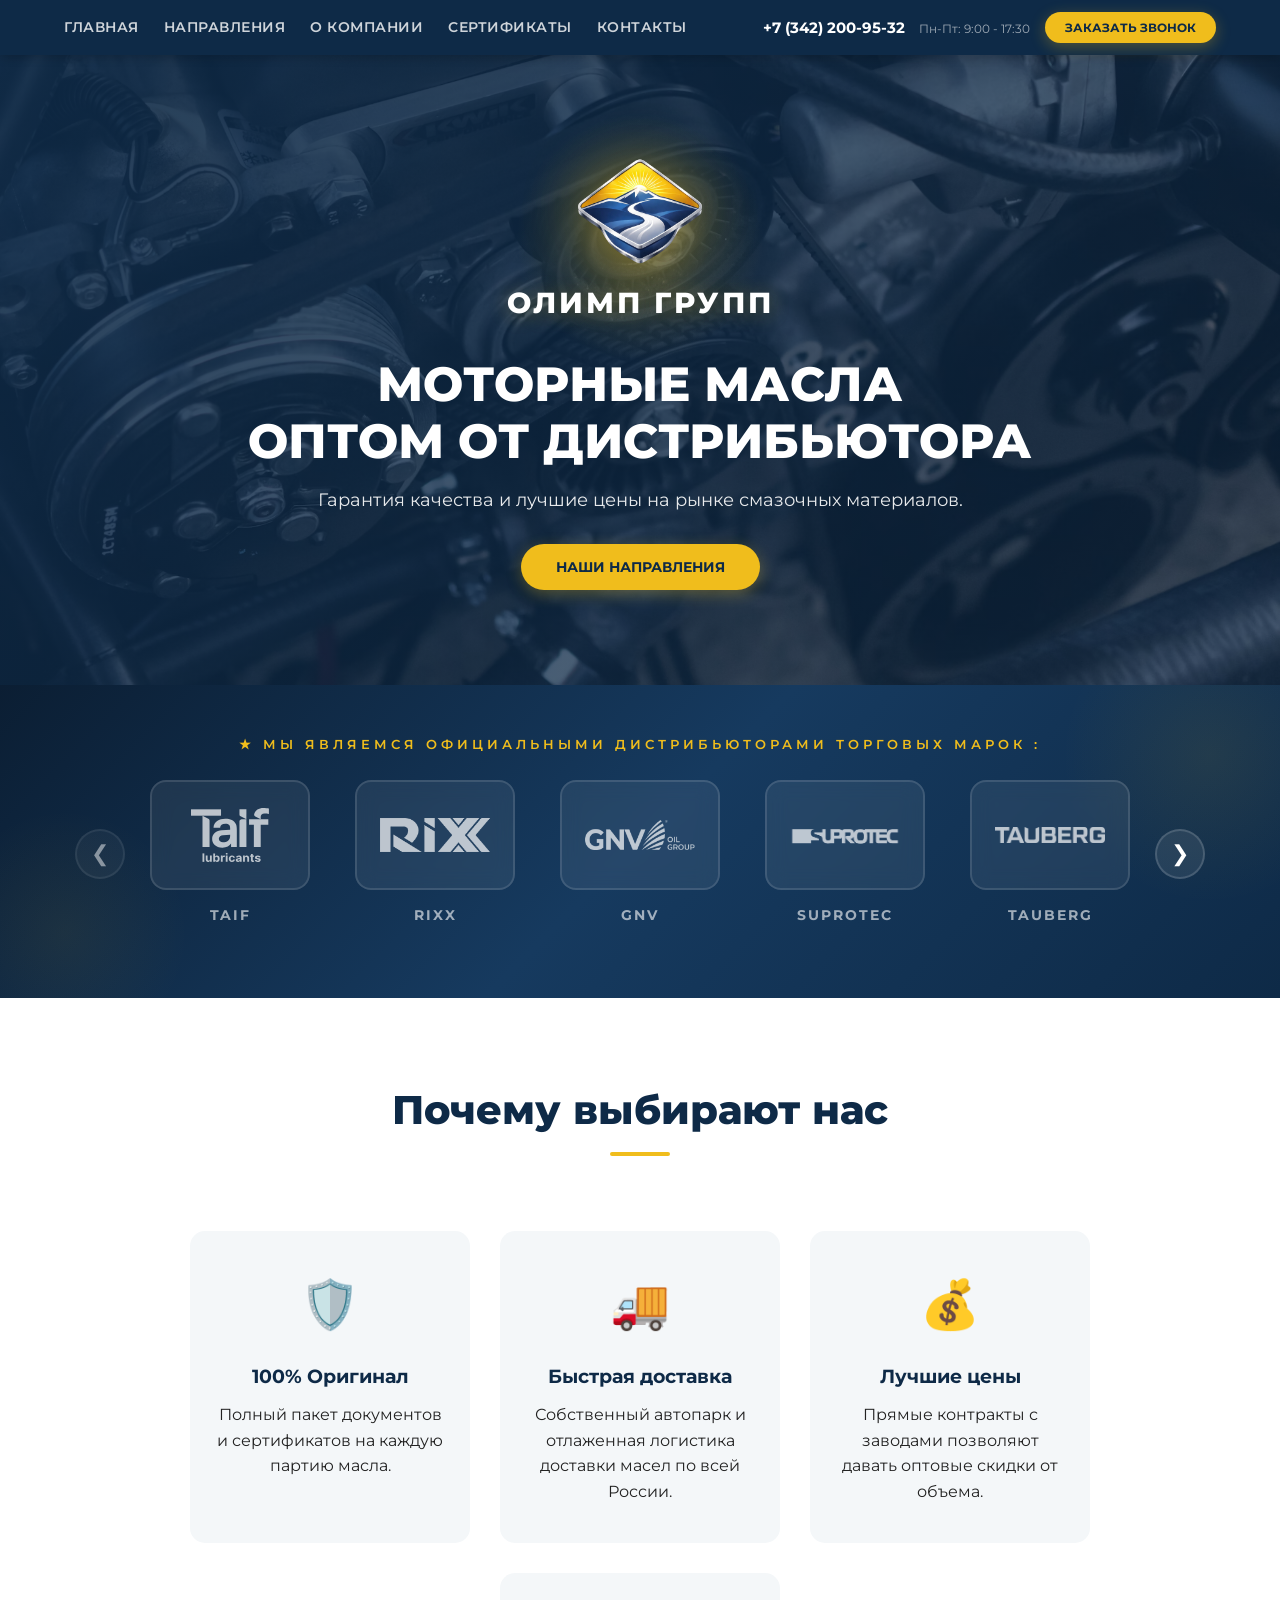
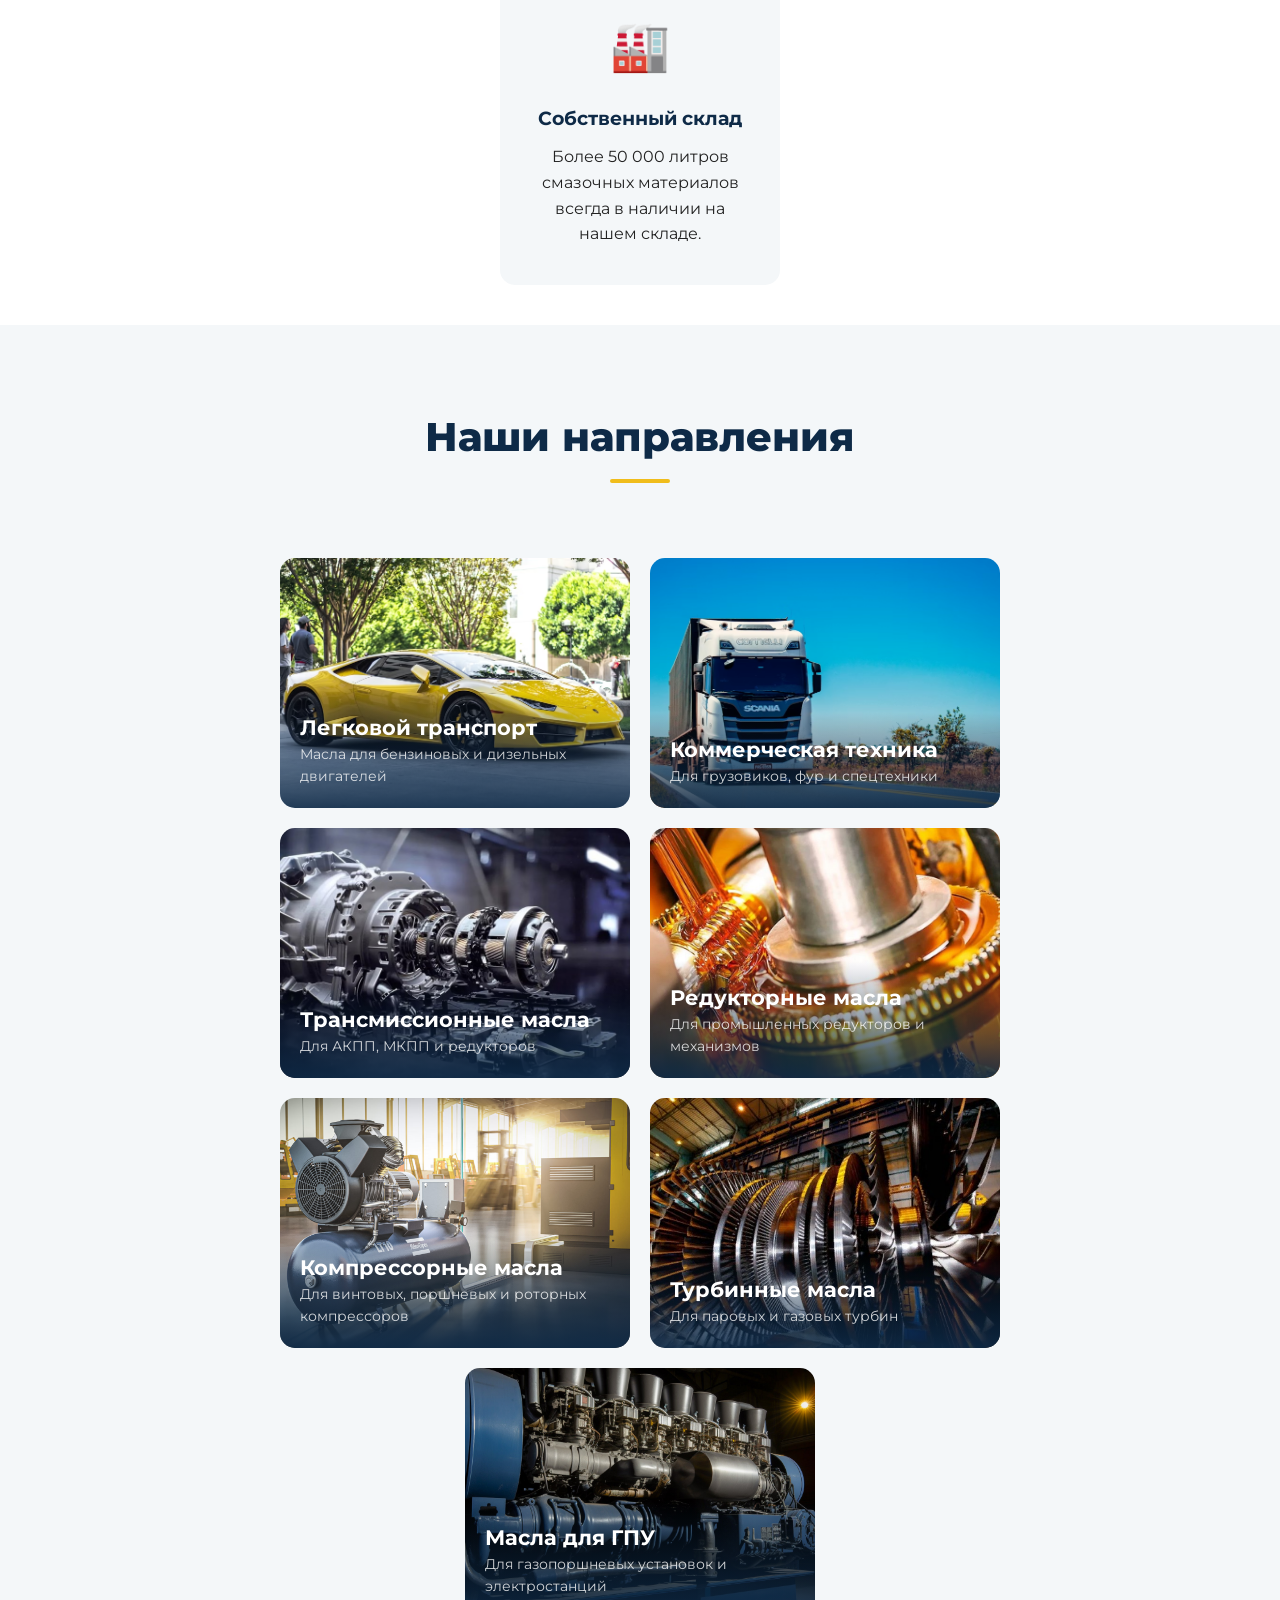
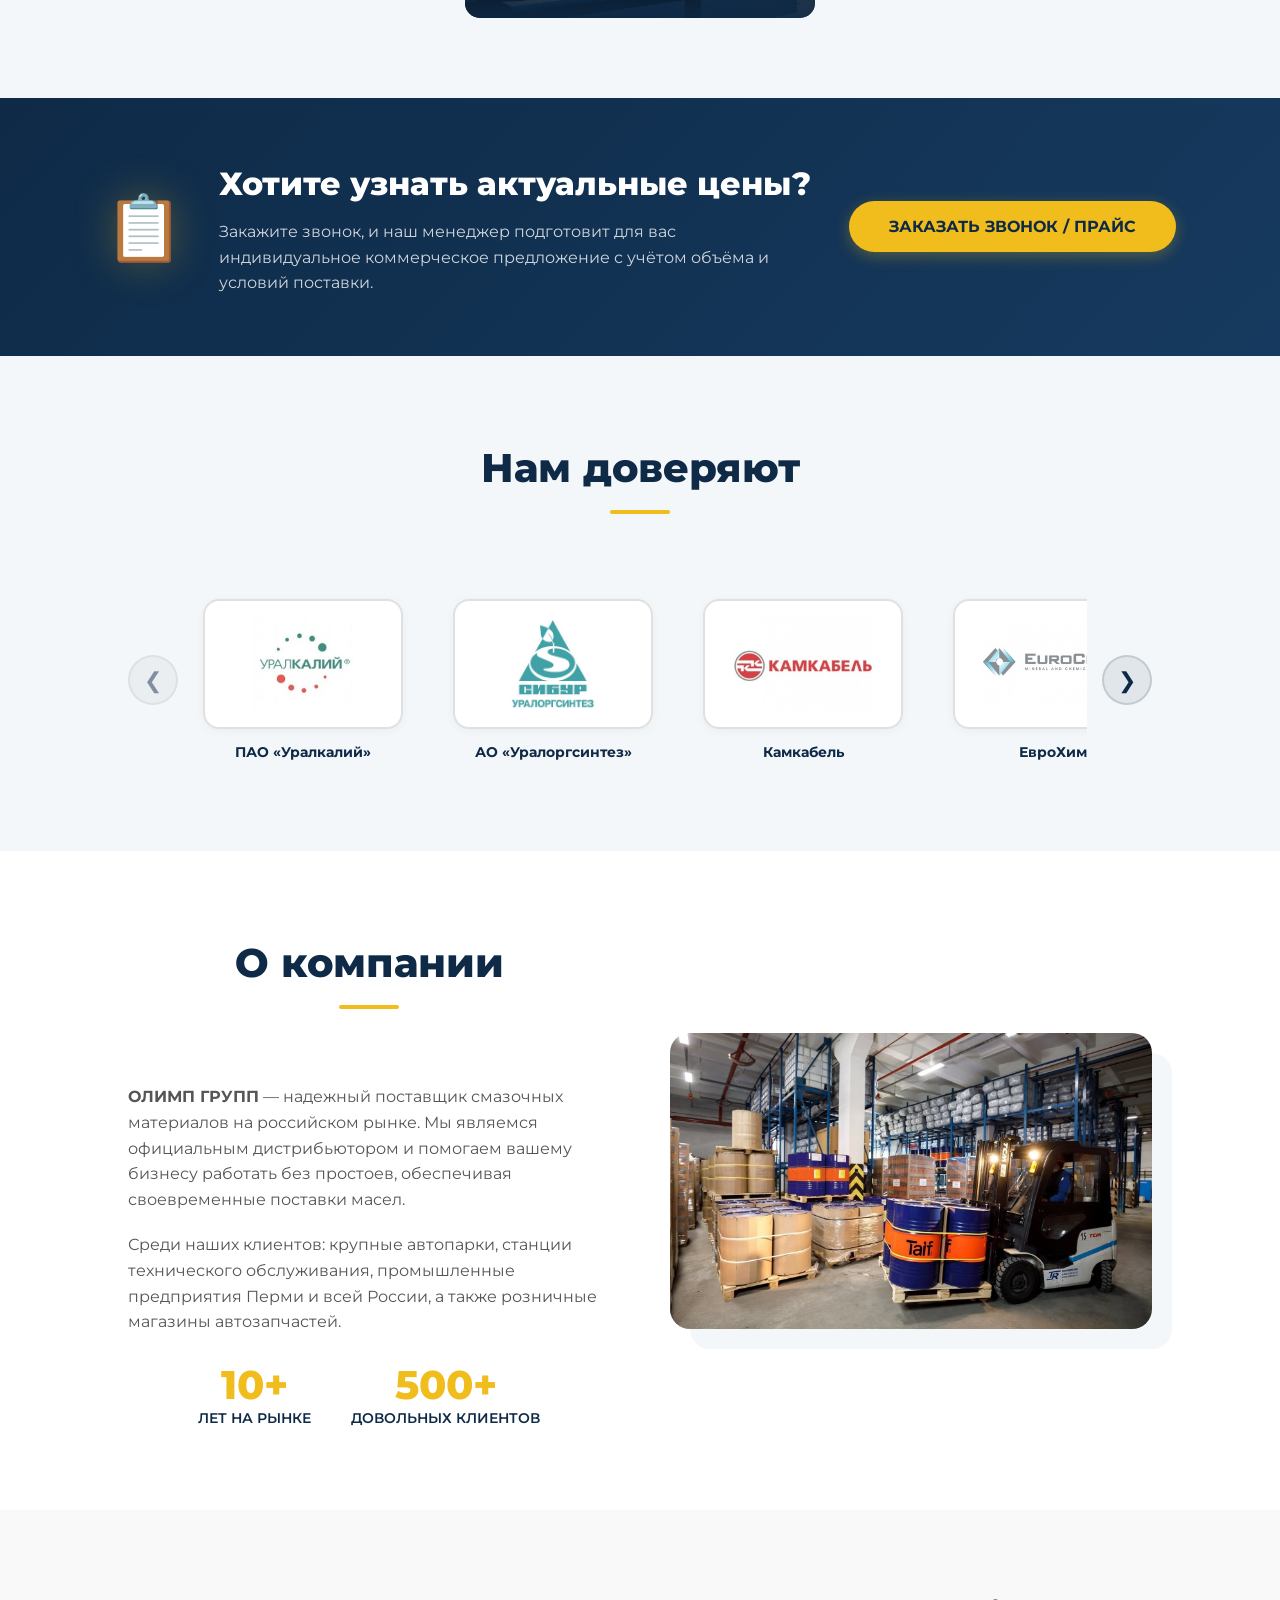
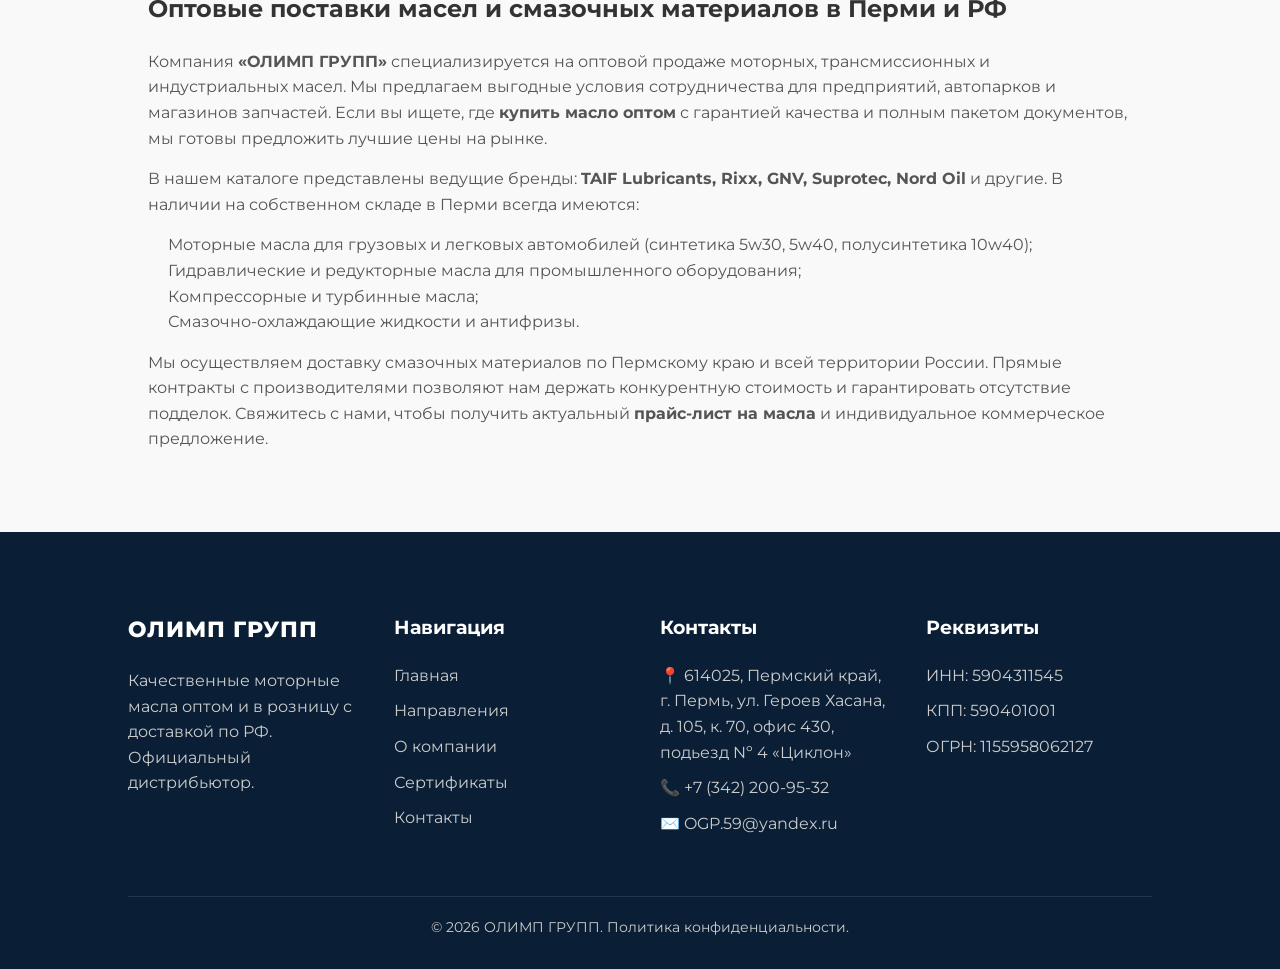
<file: index.html>
<!DOCTYPE html>
<html lang="ru">
<head>
    <meta charset="UTF-8">
    <meta name="viewport" content="width=device-width, initial-scale=1.0">
    <title>ОЛИМП ГРУПП | Дистрибьюция смазочных материалов и моторных масел оптом</title>
    
    <!-- SEO Meta Tags -->
    <meta name="description" content="Официальный дистрибьютор моторных и индустриальных масел ОЛИМП ГРУПП. Оптовые поставки TAIF, Rixx, GNV, Suprotec по Перми и всей России. Свой склад, низкие цены, гарантия качества.">
    <meta name="keywords" content="моторное масло оптом, купить масло в бочках, дистрибьютор смазочных материалов, индустриальные масла Пермь, гидравлическое масло цена, трансмиссионное масло опт, масло для грузовиков, масло для спецтехники, поставщик масел Россия, TAIF Lubricants купить, Rixx масла, GNV oil, Suprotec, Nord Oil дилер, автомасла оптом прайс, Олимп Групп Пермь">
    
    <!-- Open Graph (для красивых ссылок в мессенджерах) -->
    <meta property="og:title" content="ОЛИМП ГРУПП | Масла оптом от дистрибьютора">
    <meta property="og:description" content="Поставки смазочных материалов TAIF, Rixx, GNV. Лучшие цены на рынке.">
    <meta property="og:type" content="website">
    <meta property="og:url" content="https://olimp-group.ru"> <!-- Укажите ваш реальный домен -->
    
    <link href="https://fonts.googleapis.com/css2?family=Montserrat:wght@400;500;600;700;800&display=swap" rel="stylesheet">
    <link rel="stylesheet" href="styles.css">
</head>
<body>

    <!-- Липкая полоска -->
    <div class="sticky-bar">
        <div class="sticky-bar-inner">
            <button class="burger-toggle" id="burgerBtn" aria-label="Открыть меню">
                <span></span><span></span><span></span>
            </button>
            <nav class="main-nav" id="mainNav">
                <a href="index.html">Главная</a>
                <a href="#catalog">Направления</a>
                <a href="#about">О компании</a>
                <a href="certificates.html">Сертификаты</a>
                <a href="#contacts">Контакты</a>
            </nav>
            <div class="sticky-right">
                <div class="contact-item">
                    <a href="tel:+73422009532">+7 (342) 200-95-32</a>
                    <span>Пн-Пт: 9:00 - 17:30</span>
                </div>
                <button class="btn btn-gold btn-sm" onclick="openModal()">Заказать звонок</button>
            </div>
        </div>
    </div>

    <!-- HERO с логотипом -->
    <section class="hero">
        <div class="hero-content">
            <div class="hero-logo">
                <div class="hero-logo-glow"></div>
                <!-- ALT: Добавлено описание логотипа -->
                <img src="images/logo.png" alt="Логотип компании ОЛИМП ГРУПП - поставщик масел">
                <span class="hero-logo-text">ОЛИМП ГРУПП</span>
            </div>
            <h1>Моторные масла<br>оптом от дистрибьютора</h1>
            <p>Гарантия качества и лучшие цены на рынке смазочных материалов.</p>
            <button class="btn btn-gold" onclick="document.getElementById('catalog').scrollIntoView({behavior:'smooth'})">Наши направления</button>
        </div>
    </section>

    <!-- ПАРТНЁРЫ — СЛАЙДЕР -->
    <section class="partners-section">
        <div class="partners-inner">
            <div class="partners-badge">★ мы являемся официальными дистрибьюторами торговых марок :</div>
            <div class="partners-slider-container">
                <button class="slider-arrow" id="sliderLeft" aria-label="Предыдущий бренд">&#10094;</button>
                <div class="partners-slider-viewport">
                    <div class="partners-slider-track" id="sliderTrack">
                        <!-- ALT: Исправлено на полные названия брендов -->
                        <a href="https://taif-lubricants.ru/" class="partner-slide" target="_blank">
                            <div class="partner-slide-img">
                                <img src="images/taif.svg" alt="Логотип TAIF Lubricants">
                            </div>
                            <span class="partner-slide-name">TAIF</span>
                        </a>
                        <a href="https://ru.rixx-corp.fr/katalog/motornye-masla/" class="partner-slide" target="_blank">
                            <div class="partner-slide-img">
                                <img src="images/rixx.webp" alt="Логотип Rixx Oil">
                            </div>
                            <span class="partner-slide-name">Rixx</span>
                        </a>
                        <a href="https://gnvoil.ru/" class="partner-slide" target="_blank">
                            <div class="partner-slide-img">
                                <img src="images/gnv.webp" alt="Логотип GNV Oil">
                            </div>
                            <span class="partner-slide-name">GNV</span>
                        </a>
                        <a href="https://suprotec.ru/" class="partner-slide" target="_blank">
                            <div class="partner-slide-img">
                                <img src="images/suprotec.png" alt="Логотип SUPROTEC">
                            </div>
                            <span class="partner-slide-name">SUPROTEC</span>
                        </a>
                        <a href="https://tauberg-oil.com/" class="partner-slide" target="_blank">
                            <div class="partner-slide-img">
                                <img src="images/tauberg.png" alt="Логотип TAUBERG">
                            </div>
                            <span class="partner-slide-name">TAUBERG</span>
                        </a>
                        <a href="https://nord-oil.com/" class="partner-slide" target="_blank">
                            <div class="partner-slide-img">
                                <img src="images/nordoik.png" alt="Логотип NORD Oil">
                            </div>
                            <span class="partner-slide-name">NORD Oil</span>
                        </a>
                        <a href="https://akross-oil.ru/" class="partner-slide" target="_blank">
                            <div class="partner-slide-img">
                                <img src="images/akros.png" alt="Логотип AKROSS">
                            </div>
                            <span class="partner-slide-name">AKROSS</span>
                        </a>
                        <a href="https://www.niagara-auto.ru/" class="partner-slide" target="_blank">
                            <div class="partner-slide-img">
                                <img src="images/niagara.svg" alt="Логотип NIAGARA">
                            </div>
                            <span class="partner-slide-name">NIAGARA</span>
                        </a>
                    </div>
                </div>
                <button class="slider-arrow" id="sliderRight" aria-label="Следующий бренд">&#10095;</button>
            </div>
        </div>
    </section>

    <!-- Преимущества -->
    <section class="section-padding features">
        <div class="title-block">
            <h2>Почему выбирают нас</h2>
        </div>
        <div class="features-grid">
            <div class="feature-card">
                <div class="feature-icon">🛡️</div>
                <h3>100% Оригинал</h3>
                <p>Полный пакет документов и сертификатов на каждую партию масла.</p>
            </div>
            <div class="feature-card">
                <div class="feature-icon">🚚</div>
                <h3>Быстрая доставка</h3>
                <p>Собственный автопарк и отлаженная логистика доставки масел по всей России.</p>
            </div>
            <div class="feature-card">
                <div class="feature-icon">💰</div>
                <h3>Лучшие цены</h3>
                <p>Прямые контракты с заводами позволяют давать оптовые скидки от объема.</p>
            </div>
            <div class="feature-card">
                <div class="feature-icon">🏭</div>
                <h3>Собственный склад</h3>
                <p>Более 50 000 литров смазочных материалов всегда в наличии на нашем складе.</p>
            </div>
        </div>
    </section>

    <!-- Наши направления -->
    <section id="catalog" class="section-padding categories">
        <div class="title-block">
            <h2>Наши направления</h2>
        </div>
        <div class="cat-grid">
            <!-- ALT: Теперь описывают, ЧТО именно изображено для поисковика -->
            <div class="cat-item">
                <img src="images/lamba.avif" alt="Моторное масло для легковых автомобилей (синтетика, полусинтетика)">
                <div class="cat-overlay">
                    <div class="cat-title">Легковой транспорт</div>
                    <div class="cat-desc">Масла для бензиновых и дизельных двигателей</div>
                </div>
            </div>
            <div class="cat-item">
                <img src="images/fura.avif" alt="Масла для грузового транспорта и фур оптом">
                <div class="cat-overlay">
                    <div class="cat-title">Коммерческая техника</div>
                    <div class="cat-desc">Для грузовиков, фур и спецтехники</div>
                </div>
            </div>
            <div class="cat-item">
                <img src="images/trans.jpg" alt="Трансмиссионные масла для АКПП и МКПП">
                <div class="cat-overlay">
                    <div class="cat-title">Трансмиссионные масла</div>
                    <div class="cat-desc">Для АКПП, МКПП и редукторов</div>
                </div>
            </div>
            <div class="cat-item">
                <img src="images/reduktor.jpg" alt="Промышленные редукторные масла в бочках">
                <div class="cat-overlay">
                    <div class="cat-title">Редукторные масла</div>
                    <div class="cat-desc">Для промышленных редукторов и механизмов</div>
                </div>
            </div>
            <div class="cat-item">
                <img src="images/compressor.jpg" alt="Компрессорное масло для винтовых компрессоров">
                <div class="cat-overlay">
                    <div class="cat-title">Компрессорные масла</div>
                    <div class="cat-desc">Для винтовых, поршневых и роторных компрессоров</div>
                </div>
            </div>
            <div class="cat-item">
                <img src="images/turbine.jpg" alt="Турбинные масла для электростанций">
                <div class="cat-overlay">
                    <div class="cat-title">Турбинные масла</div>
                    <div class="cat-desc">Для паровых и газовых турбин</div>
                </div>
            </div>
            <div class="cat-item">
                <img src="images/gpu.jpg" alt="Масла для газопоршневых установок (ГПУ)">
                <div class="cat-overlay">
                    <div class="cat-title">Масла для ГПУ</div>
                    <div class="cat-desc">Для газопоршневых установок и электростанций</div>
                </div>
            </div>
        </div>
    </section>

    <!-- CTA — Узнать цены -->
    <section class="cta-prices">
        <div class="cta-prices-inner">
            <div class="cta-prices-icon">📋</div>
            <div class="cta-prices-content">
                <h2>Хотите узнать актуальные цены?</h2>
                <p>Закажите звонок, и наш менеджер подготовит для вас индивидуальное коммерческое предложение с учётом объёма и условий поставки.</p>
            </div>
            <button class="btn btn-gold btn-cta-prices" onclick="openModal()">Заказать звонок / Прайс</button>
        </div>
    </section>

    <!-- Нам доверяют — СЛАЙДЕР с логотипами -->
    <section class="section-padding trust-section">
        <div class="title-block">
            <h2>Нам доверяют</h2>
        </div>
        <div class="trust-slider-container">
            <button class="slider-arrow" id="trustLeft" aria-label="Назад">&#10094;</button>
            <div class="trust-slider-viewport">
                <div class="trust-slider-track" id="trustTrack">
                    <!-- ALT: Добавлены названия компаний -->
                    <div class="trust-slide">
                        <div class="trust-slide-img">
                            <img src="images/trust/uralkali.png" alt="Партнер ПАО Уралкалий">
                        </div>
                        <span class="trust-slide-name">ПАО «Уралкалий»</span>
                    </div>
                    <div class="trust-slide">
                        <div class="trust-slide-img">
                            <img src="images/trust/uralorgsinтez.png" alt="Партнер АО Уралоргсинтез">
                        </div>
                        <span class="trust-slide-name">АО «Уралоргсинтез»</span>
                    </div>
                    <div class="trust-slide">
                        <div class="trust-slide-img">
                            <img src="images/trust/kamkabel.png" alt="Партнер Камкабель">
                        </div>
                        <span class="trust-slide-name">Камкабель</span>
                    </div>
                    <div class="trust-slide">
                        <div class="trust-slide-img">
                            <img src="images/trust/eurohim.png" alt="Партнер ЕвроХим">
                        </div>
                        <span class="trust-slide-name">ЕвроХим</span>
                    </div>
                    <div class="trust-slide">
                        <div class="trust-slide-img">
                            <img src="images/trust/metafrax.png" alt="Партнер Метафракс">
                        </div>
                        <span class="trust-slide-name">Метафракс</span>
                    </div>
                    <div class="trust-slide">
                        <div class="trust-slide-img">
                            <img src="images/trust/pnppk.png" alt="Партнер ПНППК">
                        </div>
                        <span class="trust-slide-name">ПНППК</span>
                    </div>
                    <div class="trust-slide">
                        <div class="trust-slide-img">
                            <img src="images/trust/novomet.png" alt="Партнер Новомет">
                        </div>
                        <span class="trust-slide-name">Новомет</span>
                    </div>
                </div>
            </div>
            <button class="slider-arrow" id="trustRight" aria-label="Вперёд">&#10095;</button>
        </div>
    </section>

    <!-- О компании -->
    <section id="about" class="section-padding about-section">
        <div class="about">
            <div class="about-text">
                <div class="title-block">
                    <h2>О компании</h2>
                </div>
                <p><strong>ОЛИМП ГРУПП</strong> — надежный поставщик смазочных материалов на российском рынке. Мы являемся официальным дистрибьютором и помогаем вашему бизнесу работать без простоев, обеспечивая своевременные поставки масел.</p>
                <p>Среди наших клиентов: крупные автопарки, станции технического обслуживания, промышленные предприятия Перми и всей России, а также розничные магазины автозапчастей.</p>
                <div class="stats">
                    <div class="stat-item">
                        <h4>10+</h4>
                        <span>Лет на рынке</span>
                    </div>
                    <div class="stat-item">
                        <h4>500+</h4>
                        <span>Довольных клиентов</span>
                    </div>
                </div>
            </div>
            <div class="about-img">
                <!-- ALT: Описание картинки склада -->
                <img src="images/sklad.jpg" alt="Склад смазочных материалов ОЛИМП ГРУПП в Перми">
            </div>
        </div>
    </section>

    <!-- НОВЫЙ БЛОК: SEO Текст для продвижения -->
    <!-- Этот блок визуально неброский, но содержит важный текст для поисковиков -->
    <section class="section-padding seo-text-section" style="background-color: #f9f9f9; color: #555;">
        <div class="seo-text-inner" style="max-width: 1200px; margin: 0 auto; padding: 0 20px;">
            <h2 style="font-size: 1.5rem; margin-bottom: 20px; color: #333;">Оптовые поставки масел и смазочных материалов в Перми и РФ</h2>
            
            <p style="margin-bottom: 15px; line-height: 1.6;">
                Компания <strong>«ОЛИМП ГРУПП»</strong> специализируется на оптовой продаже моторных, трансмиссионных и индустриальных масел. 
                Мы предлагаем выгодные условия сотрудничества для предприятий, автопарков и магазинов запчастей. 
                Если вы ищете, где <strong>купить масло оптом</strong> с гарантией качества и полным пакетом документов, мы готовы предложить лучшие цены на рынке.
            </p>
            
            <p style="margin-bottom: 15px; line-height: 1.6;">
                В нашем каталоге представлены ведущие бренды: <strong>TAIF Lubricants, Rixx, GNV, Suprotec, Nord Oil</strong> и другие. 
                В наличии на собственном складе в Перми всегда имеются:
                <ul style="margin-left: 20px; margin-bottom: 15px;">
                    <li>Моторные масла для грузовых и легковых автомобилей (синтетика 5w30, 5w40, полусинтетика 10w40);</li>
                    <li>Гидравлические и редукторные масла для промышленного оборудования;</li>
                    <li>Компрессорные и турбинные масла;</li>
                    <li>Смазочно-охлаждающие жидкости и антифризы.</li>
                </ul>
            </p>
            
            <p style="line-height: 1.6;">
                Мы осуществляем доставку смазочных материалов по Пермскому краю и всей территории России. 
                Прямые контракты с производителями позволяют нам держать конкурентную стоимость и гарантировать отсутствие подделок. 
                Свяжитесь с нами, чтобы получить актуальный <strong>прайс-лист на масла</strong> и индивидуальное коммерческое предложение.
            </p>
        </div>
    </section>
    <!-- Конец SEO блока -->

    <!-- Футер с микроразметкой Schema.org -->
    <footer id="contacts" itemscope itemtype="http://schema.org/LocalBusiness">
        <div class="footer-grid">
            <div class="footer-col">
                <div class="logo" style="margin-bottom: 20px;">
                    <span class="logo-text" style="color: white;" itemprop="name">ОЛИМП ГРУПП</span>
                    <meta itemprop="image" content="https://olimp-group.ru/images/logo.png"> <!-- Замените на реальный путь -->
                </div>
                <p itemprop="description">Качественные моторные масла оптом и в розницу с доставкой по РФ. Официальный дистрибьютор.</p>
            </div>
            <div class="footer-col">
                <h4>Навигация</h4>
                <ul>
                    <li><a href="index.html">Главная</a></li>
                    <li><a href="#catalog">Направления</a></li>
                    <li><a href="#about">О компании</a></li>
                    <li><a href="certificates.html">Сертификаты</a></li>
                    <li><a href="#contacts">Контакты</a></li>
                </ul>
            </div>
            <div class="footer-col">
                <h4>Контакты</h4>
                <ul>
                    <li itemprop="address" itemscope itemtype="http://schema.org/PostalAddress">
                        📍 <span itemprop="postalCode">614025</span>, 
                        <span itemprop="addressRegion">Пермский край</span>, 
                        <span itemprop="addressLocality">г. Пермь</span>, 
                        <span itemprop="streetAddress">ул. Героев Хасана, д. 105, к. 70, офис 430</span>, 
                        подьезд Nº 4 «Циклон»
                    </li>
                    <li>📞 <a href="tel:+73422009532" itemprop="telephone">+7 (342) 200-95-32</a></li>
                    <li>✉️ <a href="mailto:OGP.59@yandex.ru" itemprop="email">OGP.59@yandex.ru</a></li>
                </ul>
                <meta itemprop="openingHours" content="Mo-Fr 09:00-17:30">
            </div>
            <div class="footer-col">
                <h4>Реквизиты</h4>
                <ul>
                    <li>ИНН: 5904311545</li>
                    <li>КПП: 590401001</li>
                    <li>ОГРН: 1155958062127</li>
                </ul>
            </div>
        </div>
        <div class="copyright">© 2026 ОЛИМП ГРУПП. Политика конфиденциальности.</div>
    </footer>

    <!-- Модальное окно -->
    <div id="modalWindow" class="modal">
        <div class="modal-content">
            <span class="close" onclick="closeModal()">&times;</span>
            <h2>Заказать звонок</h2>
            <p class="modal-desc">Заполните форму, и мы свяжемся с вами для уточнения цен и условий.</p>
            <form id="callbackForm">
                <input type="text" id="userName" name="name" placeholder="Ваше имя" required>
                <input type="tel" id="userPhone" name="phone" placeholder="+7 (999) 000-00-00" required>
                <input type="email" id="userEmail" name="email" placeholder="Ваш e-mail (необязательно)">
                <textarea id="userQuestion" name="message" placeholder="Ваш вопрос или интересующий объем (необязательно)" rows="3"></textarea>
                <button type="submit" class="btn btn-gold btn-full" id="submitBtn">
                    <span class="btn-text">Отправить заявку</span>
                    <span class="btn-loader" style="display:none;">Отправка...</span>
                </button>
            </form>
            <div id="successMessage" class="form-message form-success" style="display:none;">
                <div class="success-icon">✓</div>
                <h3>Заявка отправлена!</h3>
                <p>Мы перезвоним вам в ближайшее время.</p>
            </div>
            <div id="errorMessage" class="form-message form-error" style="display:none;">
                <div class="error-icon">✕</div>
                <h3>Ошибка отправки</h3>
                <p>Попробуйте ещё раз или позвоните нам.</p>
                <button class="btn btn-gold btn-retry" onclick="resetForm()">Попробовать снова</button>
            </div>
        </div>
    </div>

    <script src="script.js"></script>
</body>
</html>
</file>
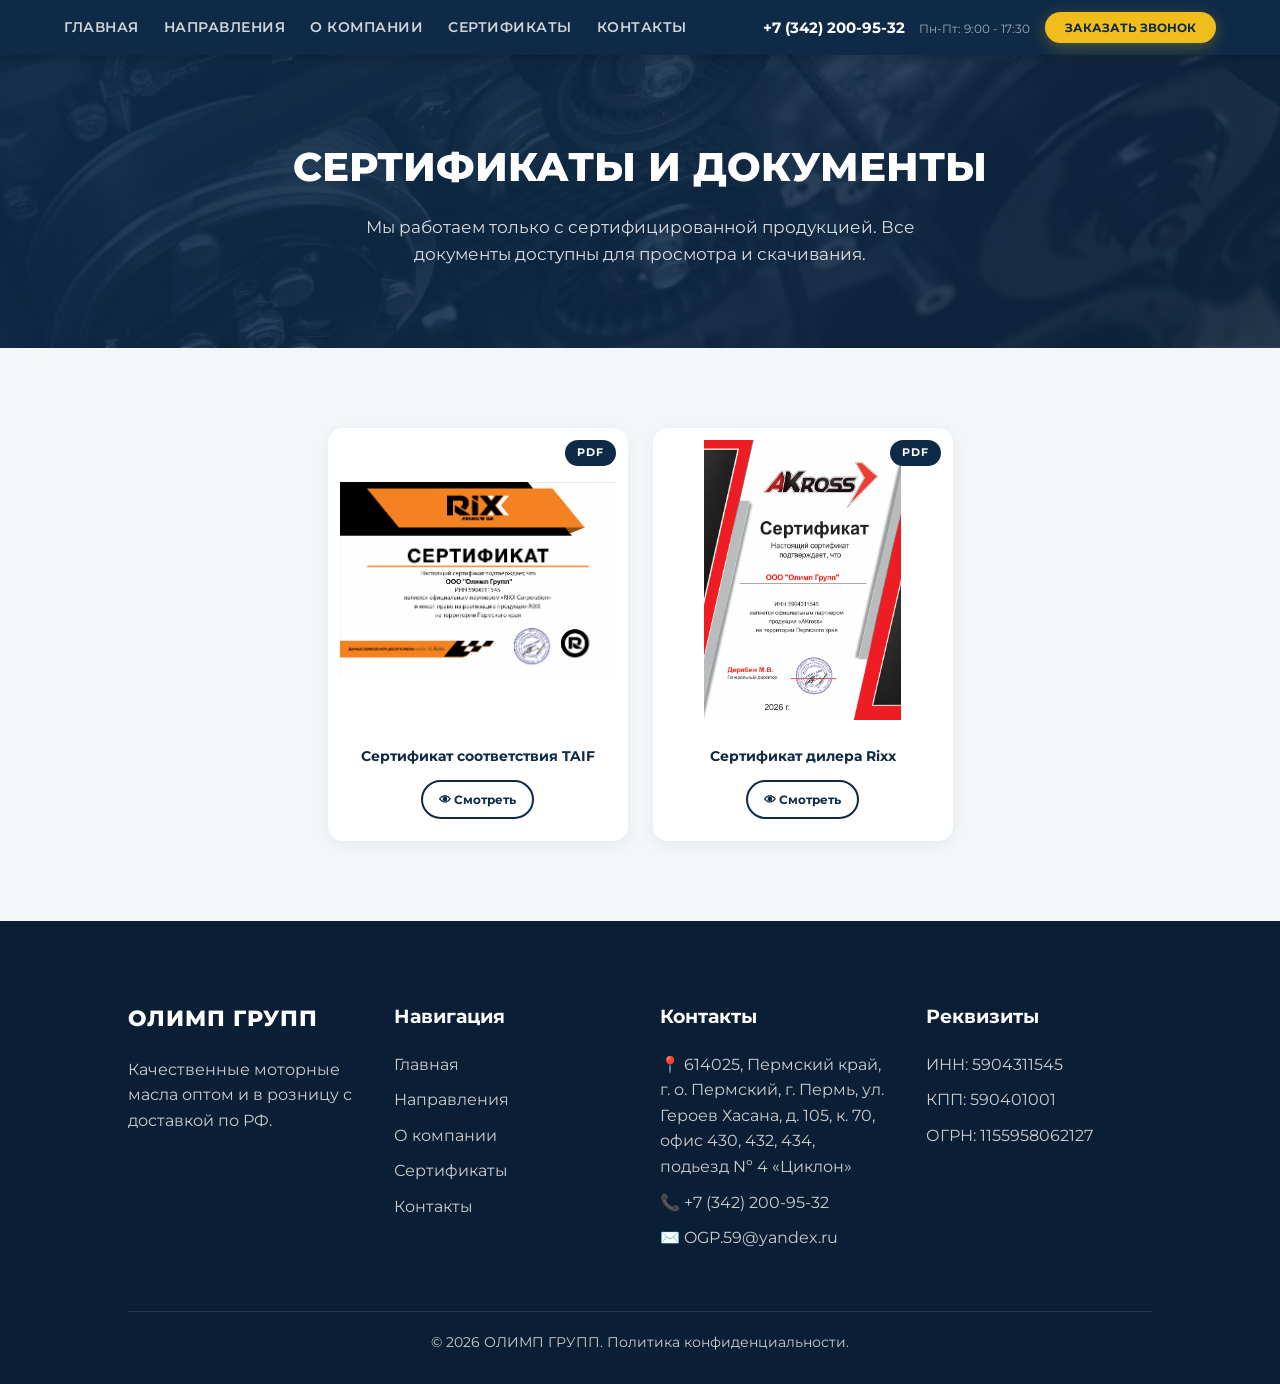
<file: certificates.html>
<!DOCTYPE html>
<html lang="ru">
<head>
    <meta charset="UTF-8">
    <meta name="viewport" content="width=device-width, initial-scale=1.0">
    <title>Сертификаты | ОЛИМП ГРУПП</title>
    <link href="https://fonts.googleapis.com/css2?family=Montserrat:wght@400;500;600;700;800&display=swap" rel="stylesheet">
    <link rel="stylesheet" href="styles.css">
</head>
<body>

    <!-- Липкая полоска -->
    <div class="sticky-bar">
        <div class="sticky-bar-inner">
            <!-- Бургер СЛЕВА (только на мобильных виден) -->
            <button class="burger-toggle" id="burgerBtn" aria-label="Меню">
                <span></span><span></span><span></span>
            </button>
            <!-- Навигация слева -->
            <nav class="main-nav" id="mainNav">
                <a href="index.html">Главная</a>
                <a href="#catalog">Направления</a>
                <a href="#about">О компании</a>
                <a href="certificates.html">Сертификаты</a>
                <a href="#contacts">Контакты</a>
            </nav>
            <!-- Телефон + кнопка справа -->
            <div class="sticky-right">
                <div class="contact-item">
                    <a href="tel:+73422009532">+7 (342) 200-95-32</a>
                    <span>Пн-Пт: 9:00 - 17:30</span>
                </div>
                <button class="btn btn-gold btn-sm" onclick="openModal()">Заказать звонок</button>
            </div>
        </div>
    </div>

    <!-- Шапка -->
    <section class="page-hero">
        <div class="page-hero-content">
            <h1>Сертификаты и документы</h1>
            <p>Мы работаем только с сертифицированной продукцией. Все документы доступны для просмотра и скачивания.</p>
        </div>
    </section>

    <!-- Сертификаты -->
    <section class="section-padding certificates-section">
        <div class="certificates-grid">

            <!--
                Для каждого сертификата:
                - data-type="pdf" или data-type="image"
                - data-src="путь к PDF или изображению"
                - img src — превью (для PDF сделайте скриншот первой страницы)
            -->

            <div class="cert-card" data-type="pdf" data-src="docs/cert-taif.pdf">
                <div class="cert-preview">
                    <img src="images/certs/cert1.jpg" alt="Сертификат TAIF">
                    <div class="cert-badge">PDF</div>
                </div>
                <div class="cert-info">
                    <div class="cert-label">Сертификат соответствия TAIF</div>
                    <div class="cert-actions">
                        <a class="btn-cert" href="docs/cert1.pdf" download>👁 Смотреть</a>
                    </div>
                </div>
            </div>

            <div class="cert-card" data-type="pdf" data-src="docs/cert-rixx.pdf">
                <div class="cert-preview">
                    <img src="images/certs/cert2.png" alt="Сертификат Rixx">
                    <div class="cert-badge">PDF</div>
                </div>
                <div class="cert-info">
                    <div class="cert-label">Сертификат дилера Rixx</div>
                    <div class="cert-actions">
                        <a class="btn-cert" href="docs/cert2.pdf" download>👁 Смотреть</a>
                    </div>
                </div>
            </div>
            </div>

            <!-- Добавляйте ещё карточки по аналогии -->
        </div>
    </section>


    <!-- Модальное окно заявки -->
    <div id="modalWindow" class="modal">
        <div class="modal-content">
            <span class="close" onclick="closeModal()">&times;</span>
            <h2>Заказать звонок</h2>
            <p class="modal-desc">Заполните форму, и мы свяжемся с вами.</p>
            <form id="callbackForm">
                <input type="text" id="userName" name="name" placeholder="Ваше имя" required>
                <input type="tel" id="userPhone" name="phone" placeholder="+7 (999) 000-00-00" required>
                <input type="email" id="userEmail" name="email" placeholder="Ваш e-mail (необязательно)">
                <textarea id="userQuestion" name="message" placeholder="Ваш вопрос (необязательно)" rows="3"></textarea>
                <button type="submit" class="btn btn-gold btn-full" id="submitBtn">
                    <span class="btn-text">Отправить заявку</span>
                    <span class="btn-loader" style="display:none;">Отправка...</span>
                </button>
            </form>
            <div id="successMessage" class="form-message form-success" style="display:none;">
                <div class="success-icon">✓</div>
                <h3>Заявка отправлена!</h3>
                <p>Мы перезвоним вам в ближайшее время.</p>
            </div>
            <div id="errorMessage" class="form-message form-error" style="display:none;">
                <div class="error-icon">✕</div>
                <h3>Ошибка отправки</h3>
                <p>Попробуйте ещё раз или позвоните нам.</p>
                <button class="btn btn-gold btn-retry" onclick="resetForm()">Попробовать снова</button>
            </div>
        </div>
    </div>

    <!-- Футер -->
    <footer id="contacts">
        <div class="footer-grid">
            <div class="footer-col">
                <div class="logo" style="margin-bottom: 20px;">
                    <span class="logo-text" style="color: white;">ОЛИМП ГРУПП</span>
                </div>
                <p>Качественные моторные масла оптом и в розницу с доставкой по РФ.</p>
            </div>
            <div class="footer-col">
                <h4>Навигация</h4>
                <ul>
                    <li><a href="index.html">Главная</a></li>
                    <li><a href="#catalog">Направления</a></li>
                    <li><a href="#about">О компании</a></li>
                    <li><a href="certificates.html">Сертификаты</a></li>
                    <li><a href="#contacts">Контакты</a></li>
                </ul>
            </div>
            <div class="footer-col">
                <h4>Контакты</h4>
                <ul>
                    <li>📍 614025, Пермский край, г. о. Пермский, г. Пермь, ул. Героев Хасана, д. 105, к. 70, офис 430, 432, 434, подьезд Nº 4 «Циклон»</li>
                    <li>📞 +7 (342) 200-95-32</li>
                    <li>✉️ OGP.59@yandex.ru</li>
                </ul>
            </div>
            <div class="footer-col">
                <h4>Реквизиты</h4>
                <ul>
                    <li>ИНН: 5904311545</li>
                    <li>КПП: 590401001</li>
                    <li>ОГРН: 1155958062127</li>
                </ul>
            </div>
        </div>
        <div class="copyright">© 2026 ОЛИМП ГРУПП. Политика конфиденциальности.</div>
    </footer>

    <script src="script.js"></script>
</body>
</html>
</file>
<file: styles.css>
/* ============================
   ПЕРЕМЕННЫЕ И БАЗА
   ============================ */
:root {
    --primary-blue: #0e2a47;
    --secondary-blue: #1c528a;
    --accent-gold: #f0bd1c;
    --gold-hover: #d4a310;
    --text-dark: #222;
    --text-grey: #555;
    --bg-light: #f4f7f9;
    --white: #ffffff;
    --sticky-bar-height: 55px;
}

* {
    margin: 0;
    padding: 0;
    box-sizing: border-box;
}

body {
    font-family: 'Montserrat', sans-serif;
    color: var(--text-dark);
    line-height: 1.6;
    background-color: var(--white);
    overflow-x: hidden;
}

a {
    text-decoration: none;
    color: inherit;
    transition: 0.3s;
}

ul { list-style: none; }
img { max-width: 100%; display: block; }

/* ============================
   КНОПКИ
   ============================ */
.btn {
    display: inline-block;
    padding: 14px 35px;
    border-radius: 50px;
    font-weight: 700;
    text-transform: uppercase;
    font-size: 0.9rem;
    cursor: pointer;
    transition: all 0.3s ease;
    border: none;
    font-family: 'Montserrat', sans-serif;
    box-shadow: 0 4px 15px rgba(240, 189, 28, 0.3);
}

.btn-gold {
    background-color: var(--accent-gold);
    color: var(--primary-blue);
}

.btn-gold:hover {
    background-color: var(--gold-hover);
    transform: translateY(-2px);
}

.btn-gold:disabled {
    opacity: 0.6;
    cursor: not-allowed;
    transform: none;
}

.btn-sm {
    padding: 8px 20px;
    font-size: 0.75rem;
}

.btn-full {
    width: 100%;
    margin-top: 15px;
}

.btn-retry {
    margin-top: 15px;
    padding: 10px 25px;
    font-size: 0.8rem;
}

/* ============================
   ОБЩИЕ СЕКЦИИ
   ============================ */
.section-padding {
    padding: 80px 10%;
}

.title-block {
    text-align: center;
    margin-bottom: 60px;
}

.title-block h2 {
    font-size: 2.5rem;
    color: var(--primary-blue);
    font-weight: 800;
    margin-bottom: 15px;
    position: relative;
    display: inline-block;
}

.title-block h2::after {
    content: '';
    display: block;
    width: 60px;
    height: 4px;
    background-color: var(--accent-gold);
    margin: 10px auto 0;
    border-radius: 2px;
}

/* ============================
   ЛИПКАЯ ПОЛОСКА
   ============================ */
.sticky-bar {
    background: var(--primary-blue);
    position: sticky;
    top: 0;
    z-index: 1000;
    height: var(--sticky-bar-height);
    box-shadow: 0 2px 10px rgba(0, 0, 0, 0.2);
}

.sticky-bar-inner {
    max-width: 1400px;
    margin: 0 auto;
    padding: 0 5%;
    height: 100%;
    display: flex;
    align-items: center;
    gap: 20px;
}

/* Навигация — слева */
.main-nav {
    display: flex;
    gap: 25px;
    align-items: center;
    margin-right: auto; /* прижимает к левой стороне */
}

.main-nav a {
    color: rgba(255, 255, 255, 0.8);
    font-size: 0.85rem;
    font-weight: 600;
    text-transform: uppercase;
    letter-spacing: 0.5px;
    transition: 0.3s;
    position: relative;
    padding: 5px 0;
    white-space: nowrap;
}

.main-nav a::after {
    content: '';
    position: absolute;
    bottom: -2px;
    left: 0;
    width: 0;
    height: 2px;
    background: var(--accent-gold);
    transition: 0.3s;
}

.main-nav a:hover {
    color: var(--white);
}

.main-nav a:hover::after {
    width: 100%;
}

.main-nav a.nav-active {
    color: var(--accent-gold);
}

.main-nav a.nav-active::after {
    width: 100%;
}

/* Правая часть — телефон + кнопка */
.sticky-right {
    display: flex;
    align-items: center;
    gap: 15px;
    flex-shrink: 0;
    margin-left: auto; /* прижимает к правому краю */
}

.sticky-bar .contact-item a {
    font-weight: 700;
    color: var(--white);
    font-size: 0.95rem;
    white-space: nowrap;
}

.sticky-bar .contact-item span {
    font-size: 0.75rem;
    color: rgba(255, 255, 255, 0.6);
    margin-left: 10px;
    white-space: nowrap;
}

/* Бургер */
.burger-toggle {
    display: none;
    background: none;
    border: none;
    cursor: pointer;
    padding: 5px;
    z-index: 1100;
    flex-shrink: 0;
    order: -1; /* всегда первый слева */
}

.burger-toggle span {
    display: block;
    width: 25px;
    height: 3px;
    background: var(--white);
    margin: 5px 0;
    border-radius: 2px;
    transition: 0.3s;
}

/* ============================
   HERO С ЛОГОТИПОМ И СВЕЧЕНИЕМ
   ============================ */
.hero {
    height: 70vh;
    min-height: 450px;
    background:
        linear-gradient(135deg, rgba(14, 42, 71, 0.92), rgba(14, 42, 71, 0.65)),
        url('images/main.avif');
    background-size: cover;
    background-position: center;
    display: flex;
    align-items: center;
    justify-content: center;
    text-align: center;
    color: var(--white);
    padding: 40px 5%;
}

.hero-content {
    position: relative;
    z-index: 1;
}

.hero-logo {
    display: flex;
    flex-direction: column;
    align-items: center;
    margin-bottom: 30px;
    position: relative;
}

.hero-logo-glow {
    position: absolute;
    top: 50%;
    left: 50%;
    transform: translate(-50%, -50%);
    width: 250px;
    height: 250px;
    background: radial-gradient(circle, rgba(240, 189, 28, 0.35) 0%, rgba(240, 189, 28, 0.1) 40%, transparent 70%);
    border-radius: 50%;
    pointer-events: none;
    animation: glowPulse 3s ease-in-out infinite;
    z-index: 0;
}

@keyframes glowPulse {
    0%, 100% {
        transform: translate(-50%, -50%) scale(1);
        opacity: 1;
    }
    50% {
        transform: translate(-50%, -50%) scale(1.15);
        opacity: 0.7;
    }
}

.hero-logo img {
    height: 120px;
    width: auto;
    position: relative;
    z-index: 1;
    filter: drop-shadow(0 0 30px rgba(240, 189, 28, 0.4));
}

.hero-logo-text {
    font-size: 1.8rem;
    font-weight: 800;
    color: var(--white);
    text-transform: uppercase;
    letter-spacing: 3px;
    margin-top: 10px;
    position: relative;
    z-index: 1;
    text-shadow: 0 2px 20px rgba(240, 189, 28, 0.3);
}

.hero-content h1 {
    font-size: 3rem;
    line-height: 1.2;
    font-weight: 800;
    margin-bottom: 15px;
    text-transform: uppercase;
}

.hero-content p {
    font-size: 1.1rem;
    max-width: 700px;
    margin: 0 auto 30px;
    opacity: 0.9;
}

/* ============================
   ПАРТНЁРЫ — СЛАЙДЕР
   ============================ */
.partners-section {
    background: linear-gradient(135deg, #0b1e33 0%, #163a5f 50%, #0e2a47 100%);
    padding: 50px 5% 60px;
    position: relative;
    overflow: hidden;
}

.partners-section::before {
    content: '';
    position: absolute;
    top: -80px;
    right: -80px;
    width: 300px;
    height: 300px;
    background: radial-gradient(circle, rgba(240, 189, 28, 0.08), transparent 70%);
    border-radius: 50%;
    pointer-events: none;
}

.partners-section::after {
    content: '';
    position: absolute;
    bottom: -60px;
    left: -60px;
    width: 250px;
    height: 250px;
    background: radial-gradient(circle, rgba(240, 189, 28, 0.06), transparent 70%);
    border-radius: 50%;
    pointer-events: none;
}

.partners-inner {
    max-width: 1200px;
    margin: 0 auto;
    position: relative;
    z-index: 1;
}

.partners-badge {
    text-align: center;
    display: block;
    margin: 0 auto 15px;
    font-size: 0.8rem;
    text-transform: uppercase;
    letter-spacing: 4px;
    color: var(--accent-gold);
    font-weight: 600;
}

.partners-heading {
    text-align: center;
    color: var(--white);
    font-size: 2.2rem;
    font-weight: 800;
    margin-bottom: 40px;
}

.partners-heading::after {
    content: '';
    display: block;
    width: 60px;
    height: 4px;
    background: var(--accent-gold);
    margin: 15px auto 0;
    border-radius: 2px;
}

.partners-slider-container {
    display: flex;
    align-items: center;
    justify-content: center;
    gap: 15px;
}

.partners-slider-viewport {
    overflow: hidden;
    flex: 1;
    max-width: 1000px;
    padding: 15px 0;
    margin: -15px 0;
}

.partners-slider-track {
    display: flex;
    gap: 25px;
    transition: transform 0.5s cubic-bezier(0.25, 0.46, 0.45, 0.94);
    will-change: transform;
    padding: 10px 0;
}

.partner-slide {
    flex-shrink: 0;
    width: 180px;
    display: flex;
    flex-direction: column;
    align-items: center;
    gap: 14px;
    text-decoration: none;
    transition: transform 0.35s cubic-bezier(0.25, 0.46, 0.45, 0.94);
}

.partner-slide:hover {
    transform: translateY(-8px);
}

.partner-slide-img {
    width: 160px;
    height: 110px;
    background: rgba(255, 255, 255, 0.07);
    border: 2px solid rgba(255, 255, 255, 0.12);
    border-radius: 16px;
    display: flex;
    align-items: center;
    justify-content: center;
    padding: 20px;
    backdrop-filter: blur(10px);
    transition: 0.4s;
}

.partner-slide:hover .partner-slide-img {
    background: rgba(255, 255, 255, 0.15);
    border-color: var(--accent-gold);
    box-shadow:
        0 8px 30px rgba(240, 189, 28, 0.25),
        0 0 60px rgba(240, 189, 28, 0.08);
}

.partner-slide-img img {
    max-height: 55px;
    max-width: 110px;
    object-fit: contain;
    filter: brightness(0) invert(1);
    opacity: 0.7;
    transition: 0.4s;
}

.partner-slide:hover .partner-slide-img img {
    opacity: 1;
    transform: scale(1.1);
}

.partner-slide-name {
    color: rgba(255, 255, 255, 0.6);
    font-size: 0.9rem;
    font-weight: 700;
    text-transform: uppercase;
    letter-spacing: 2px;
    transition: 0.3s;
}

.partner-slide:hover .partner-slide-name {
    color: var(--accent-gold);
}

/* Общие стрелки слайдера */
.slider-arrow {
    background: rgba(255, 255, 255, 0.08);
    border: 2px solid rgba(255, 255, 255, 0.15);
    color: white;
    width: 50px;
    height: 50px;
    border-radius: 50%;
    display: flex;
    align-items: center;
    justify-content: center;
    cursor: pointer;
    font-size: 1.4rem;
    transition: 0.3s;
    flex-shrink: 0;
}

.slider-arrow:hover {
    background: var(--accent-gold);
    color: var(--primary-blue);
    border-color: var(--accent-gold);
    box-shadow: 0 4px 20px rgba(240, 189, 28, 0.4);
}

/* ============================
   ПРЕИМУЩЕСТВА — ЦЕНТРИРОВАНИЕ СЕТКИ
   ============================ */
.features {
    background-color: var(--white);
    padding-bottom: 40px;
}

.features-grid {
    display: flex;
    flex-wrap: wrap;
    gap: 30px;
    justify-content: center; /* ЦЕНТРИРУЕМ */
}

.feature-card {
    background: var(--bg-light);
    padding: 35px 25px;
    border-radius: 15px;
    text-align: center;
    transition: 0.3s;
    border-bottom: 3px solid transparent;
    width: 280px;          /* фиксированная ширина */
    flex-shrink: 0;
}

.feature-card:hover {
    transform: translateY(-5px);
    background: var(--white);
    box-shadow: 0 10px 30px rgba(0, 0, 0, 0.08);
    border-bottom: 3px solid var(--accent-gold);
}

.feature-icon {
    font-size: 3rem;
    margin-bottom: 20px;
    color: var(--primary-blue);
}

.feature-card h3 {
    margin-bottom: 10px;
    font-weight: 700;
    color: var(--primary-blue);
}

/* ============================
   НАПРАВЛЕНИЯ — ЦЕНТРИРОВАНИЕ + БЕЗ УВЕЛИЧЕНИЯ
   ============================ */
.categories {
    background-color: var(--bg-light);
}

.cat-grid {
    display: flex;
    flex-wrap: wrap;
    gap: 20px;
    justify-content: center; /* ЦЕНТРИРУЕМ */
}

.cat-item {
    position: relative;
    height: 250px;
    border-radius: 15px;
    overflow: hidden;
    cursor: default;
    width: 350px;           /* фиксированная ширина */
    flex-shrink: 0;
}

.cat-item img {
    width: 100%;
    height: 100%;
    object-fit: cover;
    /* БЕЗ transition и hover-увеличения */
}

.cat-overlay {
    position: absolute;
    bottom: 0;
    left: 0;
    width: 100%;
    background: linear-gradient(to top, rgba(14, 42, 71, 0.9), transparent);
    padding: 20px;
    color: white;
}

.cat-title {
    font-size: 1.3rem;
    font-weight: 700;
}

.cat-desc {
    font-size: 0.85rem;
    opacity: 0.8;
}

/* ============================
   CTA — УЗНАТЬ ЦЕНЫ
   ============================ */
.cta-prices {
    background: linear-gradient(135deg, var(--primary-blue) 0%, #163a5f 100%);
    padding: 0;
}

.cta-prices-inner {
    max-width: 1200px;
    margin: 0 auto;
    padding: 60px 5%;
    display: flex;
    align-items: center;
    gap: 35px;
    flex-wrap: wrap;
}

.cta-prices-icon {
    font-size: 4rem;
    flex-shrink: 0;
    filter: drop-shadow(0 0 20px rgba(240, 189, 28, 0.3));
}

.cta-prices-content {
    flex: 1;
    min-width: 250px;
}

.cta-prices-content h2 {
    color: var(--white);
    font-size: 2rem;
    font-weight: 800;
    margin-bottom: 10px;
}

.cta-prices-content p {
    color: rgba(255, 255, 255, 0.8);
    font-size: 1rem;
    line-height: 1.6;
}

.btn-cta-prices {
    flex-shrink: 0;
    padding: 16px 40px;
    font-size: 1rem;
}

/* ============================
   НАМ ДОВЕРЯЮТ — СЛАЙДЕР С ЛОГОТИПАМИ
   ============================ */
.trust-section {
    background: var(--bg-light);
}

.trust-slider-container {
    display: flex;
    align-items: center;
    justify-content: center;
    gap: 15px;
    max-width: 1200px;
    margin: 0 auto;
}

/* Стрелки в светлой теме */
.trust-section .slider-arrow {
    background: rgba(14, 42, 71, 0.08);
    border: 2px solid rgba(14, 42, 71, 0.15);
    color: var(--primary-blue);
}

.trust-section .slider-arrow:hover {
    background: var(--accent-gold);
    color: var(--primary-blue);
    border-color: var(--accent-gold);
}

.trust-slider-viewport {
    overflow: hidden;
    flex: 1;
    max-width: 1000px;
    padding: 15px 0;
    margin: -15px 0;
}

.trust-slider-track {
    display: flex;
    gap: 30px;
    transition: transform 0.5s cubic-bezier(0.25, 0.46, 0.45, 0.94);
    will-change: transform;
    padding: 10px 0;
}

.trust-slide {
    flex-shrink: 0;
    width: 220px;
    display: flex;
    flex-direction: column;
    align-items: center;
    gap: 14px;
    transition: transform 0.35s ease;
}

.trust-slide:hover {
    transform: translateY(-5px);
}

.trust-slide-img {
    width: 200px;
    height: 130px;
    background: var(--white);
    border: 2px solid #e0e0e0;
    border-radius: 16px;
    display: flex;
    align-items: center;
    justify-content: center;
    padding: 22px;
    transition: 0.4s;
    box-shadow: 0 2px 10px rgba(0, 0, 0, 0.04);
}

.trust-slide:hover .trust-slide-img {
    border-color: var(--accent-gold);
    box-shadow: 0 8px 25px rgba(240, 189, 28, 0.2);
}

.trust-slide-img img {
    max-height: 100px;
    max-width: 140px;
    object-fit: contain;
    opacity: 0.75;
    transition: 0.4s;
}

.trust-slide:hover .trust-slide-img img {
    opacity: 1;
    transform: scale(1.05);
}

.trust-slide-name {
    color: var(--primary-blue);
    font-size: 0.9rem;
    font-weight: 700;
    text-align: center;
    line-height: 1.3;
}

/* ============================
   О КОМПАНИИ
   ============================ */
.about-section {
    background: var(--white);
}

.about {
    display: flex;
    gap: 60px;
    align-items: center;
}

.about-text {
    flex: 1;
}

.about-img {
    flex: 1;
}

.about-img img {
    border-radius: 20px;
    box-shadow: 20px 20px 0px var(--bg-light);
}

.about-text p {
    margin-bottom: 20px;
    color: var(--text-grey);
}

.about-text .title-block {
    text-align: center;
}

.stats {
    display: flex;
    gap: 40px;
    margin-top: 30px;
    justify-content: center;
}

.stat-item {
    text-align: center;
}

.stat-item h4 {
    font-size: 2.5rem;
    color: var(--accent-gold);
    font-weight: 800;
    line-height: 1;
}

.stat-item span {
    font-size: 0.9rem;
    font-weight: 600;
    text-transform: uppercase;
    color: var(--primary-blue);
}

/* ============================
   СТРАНИЦА СЕРТИФИКАТОВ
   ============================ */
.page-hero {
    background: linear-gradient(135deg, rgba(14, 42, 71, 0.95), rgba(14, 42, 71, 0.8)),
        url('images/main.avif');
    background-size: cover;
    background-position: center;
    padding: 80px 5%;
    text-align: center;
    color: var(--white);
}

.page-hero h1 {
    font-size: 2.5rem;
    font-weight: 800;
    margin-bottom: 15px;
    text-transform: uppercase;
}

.page-hero p {
    font-size: 1.05rem;
    opacity: 0.85;
    max-width: 600px;
    margin: 0 auto;
}

.certificates-section {
    background: var(--bg-light);
}

.certificates-grid {
    display: flex;
    flex-wrap: wrap;
    gap: 25px;
    justify-content: center;
    max-width: 1200px;
    margin: 0 auto;
}

.cert-card {
    background: var(--white);
    border-radius: 15px;
    overflow: hidden;
    transition: 0.3s;
    box-shadow: 0 4px 15px rgba(0, 0, 0, 0.06);
    border: 2px solid transparent;
    width: 300px;
    flex-shrink: 0;
}

.cert-card:hover {
    transform: translateY(-5px);
    border-color: var(--accent-gold);
    box-shadow: 0 10px 35px rgba(240, 189, 28, 0.2);
}

.cert-preview {
    position: relative;
    height: 300px;
    overflow: hidden;
    background: #f0f0f0;
}

.cert-preview img {
    width: 100%;
    height: 100%;
    object-fit: contain;
    padding: 10px;
    background: white;
}

.cert-badge {
    position: absolute;
    top: 10px;
    right: 10px;
    background: var(--primary-blue);
    color: white;
    padding: 4px 12px;
    border-radius: 20px;
    font-size: 0.7rem;
    font-weight: 700;
    letter-spacing: 1px;
}

.cert-info {
    padding: 15px 20px 20px;
}

.cert-label {
    font-weight: 700;
    color: var(--primary-blue);
    font-size: 0.9rem;
    margin-bottom: 12px;
    text-align: center;
}

.cert-actions {
    display: flex;
    gap: 10px;
    justify-content: center;
}

.btn-cert {
    display: inline-flex;
    align-items: center;
    gap: 5px;
    padding: 8px 16px;
    border-radius: 50px;
    font-size: 0.75rem;
    font-weight: 700;
    font-family: 'Montserrat', sans-serif;
    cursor: pointer;
    transition: 0.3s;
    border: 2px solid var(--primary-blue);
    background: transparent;
    color: var(--primary-blue);
    text-decoration: none;
}

.btn-cert:hover {
    background: var(--accent-gold);
    border-color: var(--accent-gold);
    color: var(--primary-blue);
}

/* Модалка PDF */
.cert-modal {
    display: none;
    position: fixed;
    z-index: 3000;
    left: 0;
    top: 0;
    width: 100%;
    height: 100%;
    background: rgba(0, 0, 0, 0.92);
    flex-direction: column;
}

.cert-modal.active {
    display: flex;
}

.cert-modal-header {
    display: flex;
    justify-content: space-between;
    align-items: center;
    padding: 15px 25px;
    background: var(--primary-blue);
    flex-shrink: 0;
}

.cert-modal-title {
    color: white;
    font-weight: 700;
    font-size: 0.95rem;
}

.cert-modal-close {
    font-size: 35px;
    color: white;
    cursor: pointer;
    transition: 0.3s;
    line-height: 1;
}

.cert-modal-close:hover {
    color: var(--accent-gold);
}

.cert-modal-body {
    flex: 1;
    display: flex;
    align-items: stretch;
    justify-content: center;
    padding: 0;
}

.cert-modal-body iframe {
    width: 100%;
    height: 100%;
    border: none;
    background: white;
}

/* ============================
   ФУТЕР
   ============================ */
footer {
    background: #0a1f35;
    color: #ccc;
    padding: 80px 10% 30px;
}

.footer-grid {
    display: grid;
    grid-template-columns: repeat(auto-fit, minmax(200px, 1fr));
    gap: 40px;
    margin-bottom: 50px;
}

.footer-col h4 {
    color: var(--white);
    margin-bottom: 20px;
    font-size: 1.2rem;
}

.footer-col ul li {
    margin-bottom: 10px;
}

.footer-col ul li a:hover {
    color: var(--accent-gold);
}

.logo-text {
    font-size: 1.4rem;
    font-weight: 800;
    text-transform: uppercase;
    letter-spacing: 1px;
}

.copyright {
    border-top: 1px solid rgba(255, 255, 255, 0.1);
    padding-top: 20px;
    text-align: center;
    font-size: 0.85rem;
}

/* ============================
   МОДАЛКА ФОРМЫ
   ============================ */
.modal {
    display: none;
    position: fixed;
    z-index: 2000;
    left: 0;
    top: 0;
    width: 100%;
    height: 100%;
    background: rgba(0, 0, 0, 0.7);
    backdrop-filter: blur(5px);
}

.modal-content {
    background: white;
    margin: 5% auto;
    padding: 40px;
    width: 90%;
    max-width: 480px;
    border-radius: 15px;
    position: relative;
    text-align: center;
}

.modal-content h2 {
    color: var(--primary-blue);
    margin-bottom: 10px;
}

.modal-desc {
    margin-bottom: 20px;
    color: #666;
}

.close {
    position: absolute;
    right: 20px;
    top: 15px;
    font-size: 30px;
    cursor: pointer;
    color: #999;
    transition: 0.3s;
}

.close:hover {
    color: var(--primary-blue);
}

.modal input,
.modal textarea {
    width: 100%;
    padding: 15px 20px;
    margin: 8px 0;
    border: 2px solid #e0e0e0;
    border-radius: 50px;
    background: #f9f9f9;
    outline: none;
    font-family: 'Montserrat', sans-serif;
    font-size: 0.95rem;
    transition: 0.3s;
}

.modal textarea {
    border-radius: 15px;
    resize: vertical;
    min-height: 80px;
}

.modal input:focus,
.modal textarea:focus {
    border-color: var(--accent-gold);
    background: var(--white);
}

.modal input.input-error,
.modal textarea.input-error {
    border-color: #e74c3c;
    background: #fff5f5;
}

.modal input.input-error::placeholder,
.modal textarea.input-error::placeholder {
    color: #e74c3c;
}

.form-message {
    padding: 20px;
}

.form-success .success-icon {
    width: 60px;
    height: 60px;
    background: #27ae60;
    border-radius: 50%;
    display: flex;
    align-items: center;
    justify-content: center;
    margin: 0 auto 15px;
    font-size: 1.8rem;
    color: white;
    font-weight: 800;
}

.form-success h3 {
    color: #27ae60;
    margin-bottom: 8px;
    font-size: 1.3rem;
}

.form-success p { color: #666; }

.form-error .error-icon {
    width: 60px;
    height: 60px;
    background: #e74c3c;
    border-radius: 50%;
    display: flex;
    align-items: center;
    justify-content: center;
    margin: 0 auto 15px;
    font-size: 1.8rem;
    color: white;
    font-weight: 800;
}

.form-error h3 {
    color: #e74c3c;
    margin-bottom: 8px;
    font-size: 1.3rem;
}

.form-error p { color: #666; }

/* ============================
   АДАПТИВ
   ============================ */
@media (max-width: 1100px) {
    .cat-item {
        width: 320px;
    }
    .feature-card {
        width: 260px;
    }
}

@media (max-width: 900px) {
    .hero-content h1 {
        font-size: 2.2rem;
    }

    .hero {
        height: 60vh;
        min-height: 400px;
    }

    .hero-logo img {
        height: 90px;
    }

    .hero-logo-text {
        font-size: 1.4rem;
    }

    .hero-logo-glow {
        width: 180px;
        height: 180px;
    }

    .about {
        flex-direction: column;
    }

    .title-block h2 {
        font-size: 2rem;
    }

    .partners-heading {
        font-size: 1.8rem;
    }

    .stats {
        gap: 25px;
    }

    .stat-item h4 {
        font-size: 2rem;
    }

    .cta-prices-inner {
        flex-direction: column;
        text-align: center;
    }

    .cta-prices-content h2 {
        font-size: 1.6rem;
    }

    /* Бургер-меню */
    .main-nav {
        display: none;
        position: fixed;
        top: 0;
        left: 0;
        width: 100%;
        height: 100vh;
        background: rgba(14, 42, 71, 0.98);
        backdrop-filter: blur(10px);
        flex-direction: column;
        justify-content: center;
        align-items: center;
        gap: 30px;
        z-index: 1050;
        margin-right: 0;
    }

    .main-nav.active {
        display: flex;
    }

    .main-nav a {
        font-size: 1.2rem;
    }

    .burger-toggle {
        display: block;
    }

    .sticky-bar .contact-item span {
        display: none;
    }
}

@media (max-width: 700px) {
    .cat-item {
        width: 100%;
        max-width: 450px;
    }

    .feature-card {
        width: 100%;
        max-width: 400px;
    }
}

/* ============================
   АДАПТИВ (МОБИЛЬНАЯ ВЕРСИЯ < 600px)
   ============================ */
@media (max-width: 600px) {

    /* --- 1. Общие настройки --- */
    .section-padding {
        padding: 50px 5%;
    }

    .title-block h2 {
        font-size: 1.8rem; /* Чуть меньше заголовок */
    }
    
    .btn-sm {
        padding: 6px 14px;
        font-size: 0.7rem;
    }

    /* --- 2. Меню и Шапка --- */
    .sticky-bar {
        height: 50px;
    }

    .sticky-bar-inner {
        padding: 0 15px; /* Больше места по краям */
    }

    .sticky-bar .contact-item a {
        font-size: 0.85rem;
    }
    
    /* Скрываем время работы, чтобы влез телефон */
    .sticky-bar .contact-item span {
        display: none;
    }
    
    /* Кнопку "Заказать" делаем компактной иконкой или убираем текст */
    .sticky-right .btn-gold {
        padding: 8px 12px;
        font-size: 0.75rem;
    }

    /* --- 3. HERO (Главный экран) --- */
    .hero {
        height: auto;
        min-height: 550px; /* Чуть выше, чтобы влез контент */
        padding: 60px 5%;
    }

    .hero-content h1 {
        font-size: 1.8rem;
        margin-bottom: 15px;
    }

    .hero-content p {
        font-size: 1rem;
        margin-bottom: 25px;
    }

    .hero-logo img {
        height: 80px; /* Логотип оптимального размера */
    }

    .hero-logo-text {
        font-size: 1.3rem;
    }

    .hero-logo-glow {
        width: 160px;
        height: 160px;
    }

    /* --- 4. НОВЫЕ СЛАЙДЕРЫ (1 слайд на экран) --- */
    
    .partners-section,
    .trust-section {
        padding: 40px 0; /* Убираем боковые отступы у секции, чтобы слайдер был шире */
        overflow: hidden;
    }

    .partners-heading,
    .trust-section .title-block h2 {
        font-size: 1.6rem;
        padding: 0 15px; /* Возвращаем отступы заголовкам */
        margin-bottom: 25px;
    }

    .partners-badge {
        font-size: 0.7rem;
        letter-spacing: 2px;
        padding: 0 10px;
        margin-bottom: 20px;
    }

    /* Контейнер слайдера */
    .partners-slider-container,
    .trust-slider-container {
        position: relative; /* Чтобы позиционировать стрелки абсолютно */
        width: 100%;
        display: block; /* Сбрасываем flex */
    }

    .partners-slider-viewport,
    .trust-slider-viewport {
        width: 100%;
        overflow: hidden;
        margin: 0;
        padding: 10px 0 20px 0; /* Место под тень снизу */
    }

    .partners-slider-track,
    .trust-slider-track {
        gap: 0; /* Убираем gap, чтобы считать ширину 100% ровно */
    }

    /* САМ СЛАЙД (ПАРТНЕРЫ) */
    .partner-slide {
        min-width: 100%; /* Занимает весь экран */
        width: 100%;
        display: flex;
        flex-direction: column;
        align-items: center;
        justify-content: center;
        box-sizing: border-box;
        padding: 0 50px; /* Отступы по бокам, чтобы не наезжали стрелки */
    }

    /* Карточка с логотипом (УВЕЛИЧЕНА) */
    .partner-slide-img {
        width: 100%;
        max-width: 280px; /* Ограничиваем, чтобы не было гигантским */
        height: 160px;    /* Высокая карточка */
        padding: 20px;
        margin-bottom: 15px;
        background: rgba(255, 255, 255, 0.1); /* Чуть ярче фон */
    }

    .partner-slide-img img {
        max-height: 80px; /* Большой логотип */
        max-width: 180px;
        transform: scale(1.2); /* Зум логотипа */
    }

    .partner-slide-name {
        font-size: 1.1rem; /* Крупный текст */
        margin-top: 5px;
    }

    /* САМ СЛАЙД (ДОВЕРИЕ) */
    .trust-slide {
        min-width: 100%;
        width: 100%;
        padding: 0 50px;
        box-sizing: border-box;
    }

    .trust-slide-img {
        width: 100%;
        max-width: 280px;
        height: 160px;
        padding: 20px;
        margin: 0 auto 15px;
    }

    .trust-slide-img img {
        max-height: 90px;
        max-width: 180px;
        transform: scale(1.1);
    }
    
    .trust-slide-name {
        font-size: 1rem;
    }

    /* СТРЕЛКИ НАВИГАЦИИ (ПОВЕРХ СЛАЙДЕРА) */
    .slider-arrow {
        position: absolute;
        top: 45%; /* По центру картинки */
        transform: translateY(-50%);
        z-index: 10;
        width: 45px;
        height: 45px;
        font-size: 1.2rem;
        background: rgba(255, 255, 255, 0.9) !important; /* Белый фон */
        color: var(--primary-blue) !important;
        border: 1px solid #ddd !important;
        box-shadow: 0 4px 10px rgba(0,0,0,0.15);
    }

    /* Левая стрелка */
    #sliderLeft, #trustLeft {
        left: 10px;
    }

    /* Правая стрелка */
    #sliderRight, #trustRight {
        right: 10px;
    }

    /* --- 5. Остальные блоки --- */
    
    /* Преимущества и Категории - в одну колонку */
    .features-grid, .cat-grid {
        flex-direction: column;
        align-items: center;
    }

    .feature-card, .cat-item {
        width: 100%;
        max-width: 350px; /* На всю ширину с отступами */
    }

    .cat-item {
        height: 220px; /* Чуть меньше высота */
    }

    /* Статистика (О компании) */
    .stats {
        flex-direction: row; /* Оставляем в ряд, цифры влезут */
        gap: 20px;
        flex-wrap: wrap;
        justify-content: center;
    }
    
    .stat-item h4 {
        font-size: 2rem;
    }

    /* CTA блок (Цены) */
    .cta-prices-inner {
        padding: 40px 20px;
        text-align: center;
    }
    
    .cta-prices-icon {
        margin-bottom: 15px;
    }
    
    .btn-cta-prices {
        width: 100%;
    }

    /* Модальное окно */
    .modal-content {
        width: 95%;
        margin: 15% auto;
        padding: 30px 20px;
    }

    /* Страница сертификатов */
    .page-hero h1 {
        font-size: 1.8rem;
    }

    .cert-card {
        width: 100%;
        max-width: 320px;
    }

    .cert-preview {
        height: 240px;
    }
}
</file>
